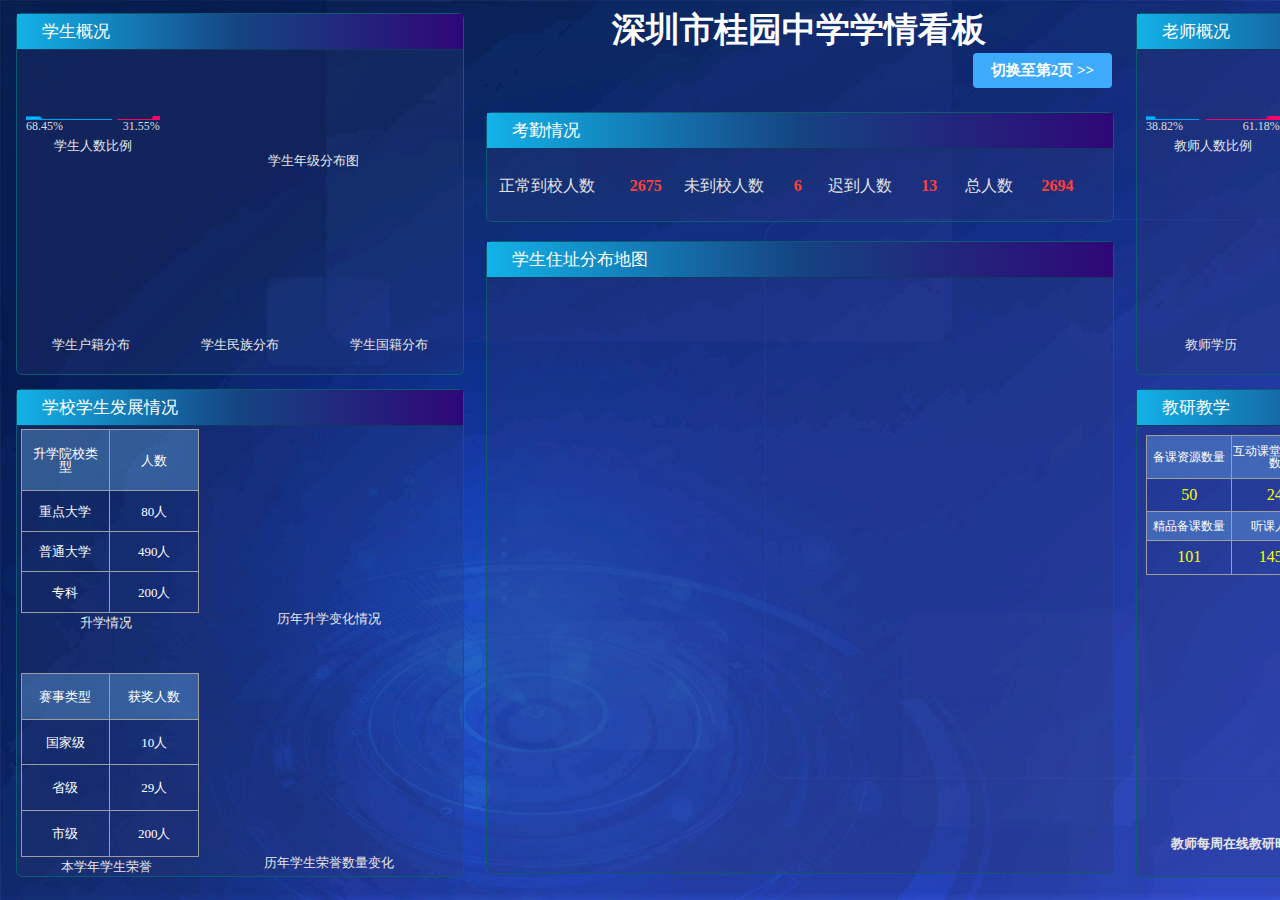
<file: index.html>
<!DOCTYPE html>
<html lang="en">
<head>
	<meta charset="UTF-8">
	<title>教育大数据看板</title>
	<link rel="stylesheet" type="text/css" href="css/base.css">
	<link rel="stylesheet" type="text/css" href="css/index.css?v=1.20">
	<link rel="stylesheet" href="css/swiper.min.css">
	<style>
		body .layui-layer{background-color: rgba(36, 53, 132, 0.92);border: 1px solid #0f5a73;
			border-top:none;border-radius: 6px;}
		body .layui-layer-page .layui-layer-content{overflow: visible;}
	</style>
</head>
<body>
	<div class="yc_num">
		<div class="yc_num_mar">
			<div class="yc_num_left">

				<div class="main-box">
					<h4 class="main-title">学生概况</h4>
					<div class="user_bl_mar" onclick="showCharts(1)">
						<ul>
							<li></li>
							<li></li>
							<li></li>
							<li></li>
							<li></li>
							<li></li>
							<li></li>
							<li class="nv"></li>
							<li class="nv"></li>
							<li class="nv"></li>
						</ul>
						<div>
							<div class="user_bl_left
							">
								68.45%
							</div>
							<div class="user_bl_right">
								31.55%
							</div>
						</div>
						<h5 class="chart-title">学生人数比例</h5>
					</div>
					<div class="user_grade_num">
						<div id="main2" class=""></div>
						<h5 class="chart-title">学生年级分布图</h5>
					</div>
					<div class="student-nation-cont">
						<ul class="nation-cont">
							<li>
								<div class="nation-chart" id="main11">

								</div>
								<h5 class="chart-title">学生户籍分布</h5>
							</li>
							<li>
								<div class="nation-chart" id="main12">

								</div>
								<h5 class="chart-title">学生民族分布</h5>
							</li>
							<li>
								<div class="nation-chart" id="main13">

								</div>
								<h5 class="chart-title">学生国籍分布</h5>
							</li>
						</ul>
					</div>
					<div class="student-alert-box" style="display: none;">
						<div class="alert-row">
							<div class="chart-box" id="main19"></div>
							<h5 class="chart-title">历年学生入学人数</h5>
						</div>
						<ul class="alert-row">
							<li>
								<div class="chart-box" id="main20"></div>
								<h5 class="chart-title">历年学生转学人数</h5>
							</li>
							<li>
								<table>
									<tbody>
									<tr>
										<td style="width: 22px;">1.</td>
										<td>益田中学</td>
										<td style="width:30px;">26人</td>
									</tr>
									<tr>
										<td>2.</td>
										<td>梅林中学</td>
										<td>16人</td>
									</tr>
									<tr>
										<td>3.</td>
										<td>北大附校</td>
										<td>11人</td>
									</tr>
									<tr>
										<td>4.</td>
										<td>南头中学</td>
										<td>9人</td>
									</tr>
									<tr>
										<td>5.</td>
										<td>福田中学</td>
										<td>3人</td>
									</tr>
									</tbody>
								</table>
								<h5 class="chart-title">今年转入学校排名</h5>
							</li>
							<li>
								<table>
									<tbody>
									<tr>
										<td style="width: 22px;">1.</td>
										<td>红岭中学</td>
										<td style="width: 30px;">21人</td>
									</tr>
									<tr>
										<td>2.</td>
										<td>深大附中</td>
										<td>17人</td>
									</tr>
									<tr>
										<td>3.</td>
										<td>布吉中学</td>
										<td>12人</td>
									</tr>
									<tr>
										<td>4.</td>
										<td>新安中学</td>
										<td>9人</td>
									</tr>
									<tr>
										<td>5.</td>
										<td>梅林中学</td>
										<td>6人</td>
									</tr>
									</tbody>
								</table>
								<h5 class="chart-title">今年转出学校排名</h5>
							</li>
						</ul>
					</div>




				</div>
				<div class="main-box study-state-box">
					<h4 class="main-title">学校学生发展情况</h4>
					<div class="state-cont dis-flex" style="padding-bottom: 25px;">
                        <div class="chart-cont col-40">
                            <div class="chart-box">
                                <table>
                                    <tbody>
                                    <tr>
                                        <td>升学院校类型</td>
                                        <td>人数</td>
                                    </tr>
                                    <tr>
                                        <td>重点大学</td>
                                        <td>80人</td>
                                    </tr>
                                    <tr>
                                        <td>普通大学</td>
                                        <td>490人</td>
                                    </tr>
                                    <tr>
                                        <td>专科</td>
                                        <td>200人</td>
                                    </tr>
                                    </tbody>
                                </table>

                            </div>
                            <h5 class="chart-title">升学情况</h5>
                        </div>
                        <div class="chart-cont col-60">
                            <div class="chart-box" id="main4"></div>
                            <h5 class="chart-title">历年升学变化情况</h5>
                        </div>

					</div>
                    <div class="state-cont dis-flex">
                        <div class="chart-cont col-40">
                            <div class="chart-box">
                                <table>
                                    <tbody>
                                    <tr>
                                        <td>赛事类型</td>
                                        <td>获奖人数</td>
                                    </tr>
                                    <tr>
                                        <td>国家级</td>
                                        <td>10人</td>
                                    </tr>
                                    <tr>
                                        <td>省级</td>
                                        <td>29人</td>
                                    </tr>
                                    <tr>
                                        <td>市级</td>
                                        <td>200人</td>
                                    </tr>
                                    </tbody>
                                </table>

                            </div>
                            <h5 class="chart-title">本学年学生荣誉</h5>
                        </div>
                        <div class="chart-cont col-60">
                            <div class="chart-box" id="main5"></div>
                            <h5 class="chart-title">历年学生荣誉数量变化</h5>
                        </div>

                    </div>
				</div>
				
			</div>
			<div class="yc_num_middle">
				<h3>
					<p class="title">
						深圳市桂园中学学情看板
					</p>
					<p class="time"></p>
					<a href="index2.html" class="jump-btn">切换至第2页 >></a>
				</h3>

				<div class="main-box attendance">
					<h4 class="main-title">考勤情况</h4>
					<ul class="attend-cont">
						<li>正常到校人数 <span class="num">2675</span></li>
						<li>未到校人数 <span class="num">6</span></li>
						<li>迟到人数 <span class="num">13</span></li>
						<li>总人数 <span class="num">2694</span></li>
					</ul>
				</div>

				<div class="main-box student-area">
					<h4 class="main-title">学生住址分布地图</h4>
					<div id="main1" ></div>
				</div>

			</div>
			<div class="yc_num_right">
				<div class="main-box user_bl">
					<h4 class="main-title">老师概况</h4>
					<div class="user_bl_mar" onclick="showCharts(2)">
						<ul>
							<li></li>
							<li></li>
							<li></li>
							<li></li>
							<li class="nv"></li>
							<li class="nv"></li>
							<li class="nv"></li>
							<li class="nv"></li>
							<li class="nv"></li>
							<li class="nv"></li>
						</ul>
						<div>
							<div class="user_bl_left">38.82%</div>
							<div class="user_bl_right">61.18%</div>
						</div>
						<h5 class="chart-title">教师人数比例</h5>
					</div>
					<div class="user_grade_num">
						<div id="main3"></div>
						<h5 class="chart-title">教师各年级人数分布图</h5>
					</div>
					<div class="teacher-study">
						<ul class="teacher-cont">
							<li>
								<div class="chart-box" id="main16"></div>
								<h5 class="chart-title">教师学历</h5>
							</li>
							<li>
								<div class="chart-box" id="main17"></div>
								<h5 class="chart-title">教师职称</h5>
							</li>
							<li>
								<div class="chart-box" id="main18"></div>
								<h5 class="chart-title">教师年龄</h5>
							</li>

						</ul>
					</div>
					<div class="teacher-alert-box" style="display: none;">
						<div id="main14" class="chart-box"></div>
						<h5 class="chart-title">历年教师数量变化图</h5>
					</div>

				</div>


				<div class="main-box study-state-box">
					<h4 class="main-title">教研教学</h4>
					<table class="teacher-table">
						<tbody>
							<tr class="title">
								<td>备课资源数量</td>
								<td>互动课堂使用次数</td>
								<td>上传微视频数量</td>
								<td>举办大赛次数</td>
								<td>协同备课次数</td>
							</tr>
							<tr class="number">
								<td>50</td>
								<td>24</td>
								<td>187</td>
								<td>4</td>
								<td>5</td>
							</tr>
							<tr class="title">
								<td>精品备课数量</td>
								<td>听课人数</td>
								<td>浏览人数</td>
								<td>参赛人数</td>
								<td>远程教研次数</td>
							</tr>
							<tr class="number">
								<td>101</td>
								<td>1455</td>
								<td>18067</td>
								<td>264</td>
								<td>15</td>
							</tr>
						</tbody>
					</table>
					<ul class="teacher-chart">
						<li>
							<div id="main10" class="chart-box"></div>
							<h5 class="chart-title">教师每周在线教研时长统计</h5>
						</li>
						<li>
							<div id="main15" class="chart-box"></div>
							<h5 class="chart-title">学科资源数量</h5>
						</li>

					</ul>


                    <div class="teach-table-alert" style="display: none">
                        <div id="main6" class="chart-box"></div>
                        <h5 class="chart-title">历年教师数量变化图</h5>
                    </div>

				</div>
			</div>
		</div>
	</div>
	<script src="js/jquery-1.10.2.min.js"></script>
	<script src="js/echarts.min.js"></script>
	<script src="js/swiper.min.js"></script>
	<script src="http://api.map.baidu.com/api?v=2.0&ak=CMkYfldHptoRDFqpni6AO2yuxoHceOVs"></script>
	<script src="http://api.map.baidu.com/library/Heatmap/2.0/src/Heatmap_min.js"></script>
	<script src="js/index.js?v=1.3"></script>
	<script src="js/shijian.js"></script>
	<script src="js/layer/layer.js"></script>

</body>
</html>
</file>
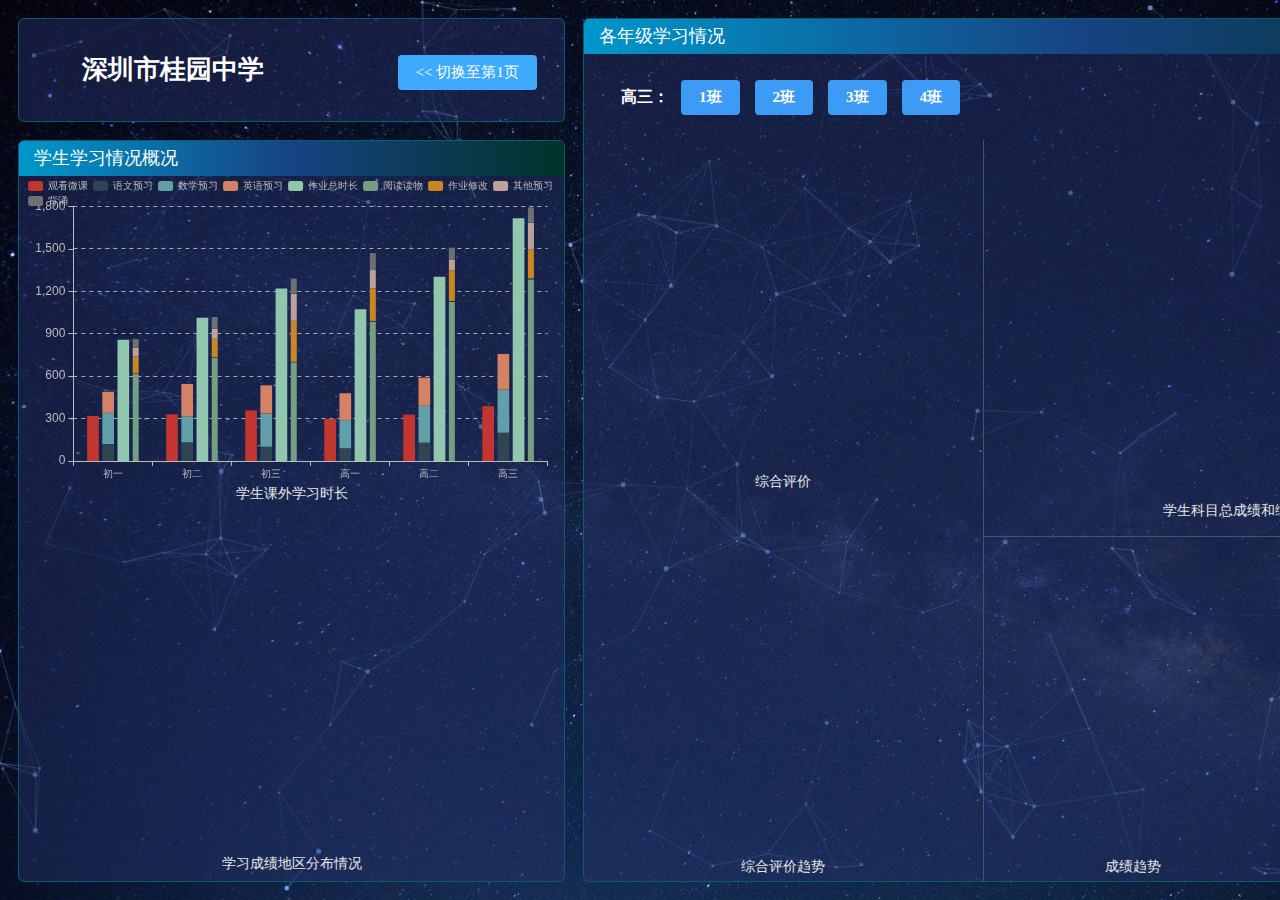
<file: index2.html>
<!DOCTYPE html>
<html lang="en">
<head>
    <meta charset="UTF-8">
    <title>教育大数据看板</title>
    <link rel="stylesheet" type="text/css" href="css/base.css">
    <link rel="stylesheet" type="text/css" href="css/index2.css?v=1.20">
    <link rel="stylesheet" href="css/swiper.min.css">
    <link rel="stylesheet" href="css/font/iconfont.css">
    <style>
        body .layui-layer{ background: #315182 url(img/bg2.jpg) no-repeat ;
            background-size: cover;border: 1px solid #0f5a73; border-radius: 6px;}
        body .layui-layer-page .layui-layer-content{overflow: visible;}
    </style>
</head>
<body>

<div class="container dis-flex">
    <div class="index2-left">
        <div class="area-box top-box">
            <div class="logo-box">
                <div class="logo"><!--<img src="img/school_logo.jpg" alt="">--></div>
                <h2 class="school-name">深圳市桂园中学</h2>
                <a href="index.html" class="jump-btn">&lt;&lt; 切换至第1页</a>
            </div>
        </div>
        <div class="area-box bottom-box">
            <div class="total-study">
                <h4 class="area-title">学生学习情况概况</h4>
                <div class="chart-cont">
                    <div class="chart-box" id="main001"></div>
                    <h5 class="chart-title">学生课外学习时长</h5>
                </div>
                <div class="chart-cont">
                    <div class="chart-box" id="main002"></div>
                    <h5 class="chart-title">学习成绩地区分布情况</h5>
                </div>
            </div>
        </div>
    </div>
    <div class="index2-right">
        <!--<div class="area-box top-box">
            <div class="attendance">
                <h4 class="area-title">考勤情况</h4>
                <ul class="attend-cont">
                    <li>出退勤情况 <span class="num">675/681</span></li>
                    <li>考勤异常报警 <span class="num">6</span></li>
                    <li>请假原因汇总 <span class="num">4</span></li>
                </ul>
            </div>
        </div>-->



        <div class="area-box bottom-box">
            <div class="grade-box">
                <h4 class="area-title">各年级学习情况</h4>
                <div class="grade-row dis-flex">
                    <h4 class="grade-name">高三：</h4>
                    <span class="class-btn">1班</span>
                    <span class="class-btn">2班</span>
                    <span class="class-btn">3班</span>
                    <span class="class-btn">4班</span>

                </div>
                <div class="row dis-flex" style="height:46%;">
                    <div class="chart-cont  col-40">
                        <div class="chart-box" id="main003"></div>
                        <h5 class="chart-title" style="margin-top: -40px;">综合评价</h5>
                    </div>
                    <div class="chart-cont  col-60" style="border-bottom: 1px solid #43546d;">
                        <div class="chart-box" id="main007"></div>
                        <h5 class="chart-title" style="margin-top: -10px;">学生科目总成绩和综合评价成绩分布图</h5>
                    </div>

                </div>
                <div class="row dis-flex">
                    <div class="chart-cont col-40">
                        <div class="chart-box">
                            <div class="swiper-container swiper1">
                                <div class="swiper-wrapper">
                                    <div class="swiper-slide" id="main00501"></div>
                                    <div class="swiper-slide" id="main00502"></div>
                                    <div class="swiper-slide" id="main00503"></div>
                                </div>
                            </div>

                        </div>
                        <h5 class="chart-title">综合评价趋势</h5>
                    </div>

                    <div class="chart-cont col-30">
                        <div class="chart-box" id="main00401"></div>
                        <h5 class="chart-title">成绩趋势</h5>
                    </div>
                    <div class="chart-cont col-30" style="border-left: 0 none;">
                        <div class="chart-box" id="main006"></div>
                        <h5 class="chart-title">成绩趋势</h5>
                    </div>

                </div>

            </div>


            <!--老师弹框-->
            <div class="teacher-alert" style="display: none;">

                <h3 class="alert-title">明星教师</h3>
                <div class="teacher-detail dis-flex">
                    <div class="teacher-head">
                        <div><img src="img/teacher.jpg" alt=""></div>
                        <p><span class="teacher-name">吴崇刚</span></p>
                    </div>
                    <div class="teacher-work">
                        <p><span>任教科目：</span><b>数学</b></p>
                        <p><span>职称：</span><b>一级教师</b></p>
                        <div class="teacher-course dis-flex">
                            <span>代课班级：</span>
                            <div class="dis-flex">
                                <i class="class-btn">高三3班</i>
                                <i class="class-btn">高三4班</i>
                            </div>

                        </div>
                    </div>
                    <div class="teacher-play">
                        <div class="file-list">
                            <div class="file-num">上传资源 <span>16</span> 个</div>
                            <div class="file-name">
                                <p>数学兴趣教学研究方案1.pdf</p>
                                <p>数学课堂教学研究.pdf</p>
                                <p>数学教学研究方案2.pdf</p>
                            </div>
                        </div>
                        <div class="teacher-video">直播 5 场，13 小时</div>
                    </div>
                    <div class="teacher-comment">
                        <ul class="comment-box dis-flex">
                            <li>老师上课诙谐有趣，他善于用凝练的语言将复杂难于理解的过程公式清晰、明确的表达出来。十分有利于同学们在较短时间内掌握课堂内容。
                                授课时重点突出，合理使用各种教学形式，比如在重点讲解某一部分时，为了能够确保学生听懂，充分利用黑板推理，演算比较清晰，易于让学生接受的特点。
                                老师治学严谨，要求严格，能深入了解学生的学习和生活状况，循循善诱，老师能虚心并广泛听取学生的意见和反馈信息，做到及时修正和调整自己的教学。
                            </li>
                        </ul>
                        <h5 class="chart-title">教师评价</h5>
                    </div>

                </div>

                <div class="teacher-cont dis-flex">
                    <div class="award">
                        <h4>获得奖项或称号：</h4>
                        <p>2018年 全国优秀教室称号</p>
                        <p>2018年 省级数学优秀教师</p>
                        <p>2017年 省级数学教学比赛一等奖</p>
                        <p>2017年 市级数学教师带头人</p>
                    </div>
                    <div class="teacher-chart dis-flex">
                        <div class="chart-cont">
                            <div class="chart-box" id="main0"></div>
                            <h5 class="chart-title">成绩趋势</h5>
                        </div>
                        <div class="chart-cont">
                            <div class="chart-box" id="main1"></div>
                            <h5 class="chart-title">成绩趋势</h5>
                        </div>
                    </div>

                </div>
            </div>



            <!--班级详情弹框-->
            <div class="alert-box class-alert" style="display: none;">
                <h3 class="alert-title">高三3班学生学习情况</h3>
                <div class="row dis-flex">
                    <div class="chart-cont col-33 dis-flex">

                        <ul class="attend-cont">
                            <li class="dis-flex"><span>正常到校人数：</span><b class="num">54</b></li>
                            <li class="dis-flex"><span>未到校人数：</span><b class="num">1</b></li>
                            <li class="dis-flex"><span>迟到人数：</span><b class="num">1</b></li>
                            <li class="dis-flex"><span>总人数：</span><b class="num">56</b></li>
                        </ul>
                        <ul class="teacher-list">
                            <li class="dis-flex"><span>班主任：</span><b class="teacher-name">薛晋栋</b></li>
                            <li class="dis-flex"><span>语文老师：</span><b class="teacher-name">薛晋栋</b></li>
                            <li class="dis-flex"><span>数学老师：</span><b class="teacher-name">吴崇刚</b></li>
                            <li class="dis-flex"><span>英语老师：</span><b class="teacher-name">刘莎</b></li>
                            <li class="dis-flex"><span>物理老师：</span><b class="teacher-name">杨绪文</b></li>
                            <li class="dis-flex"><span>化学老师：</span><b class="teacher-name">冯林芳</b></li>
                            <li class="dis-flex"><span>生物老师：</span><b class="teacher-name">柴碧云</b></li>

                        </ul>
                    </div>
                    <div class="chart-cont col-33" style="background-color:rgba(17, 79, 142, 0.6);">
                        <div class="chart-box" id="main2"></div>
                        <h5 class="chart-title">综合评价</h5>
                    </div>
                    <div class="chart-cont col-33" style="background-color:rgba(0, 162, 153, 0.6);">
                        <div class="chart-box" id="main3"></div>
                        <h5 class="chart-title">班级成绩</h5>
                    </div>
                    <div class="chart-cont col-50 class-grade-box">
                        <div class="chart-box" id="main4"></div>
                        <h5 class="chart-title">成绩分布</h5>
                    </div>
                </div>
                <div class="row dis-flex">
                    <div class="chart-cont col-33">
                        <div class="chart-box" id="main5"></div>
                        <h5 class="chart-title">成绩趋势</h5>
                    </div>
                    <div class="chart-cont col-33">
                        <div class="chart-box" id="main6"></div>
                        <h5 class="chart-title">成绩趋势</h5>
                    </div>
                    <div class="chart-cont col-33">
                        <div class="chart-box" id="main7"></div>
                        <h5 class="chart-title">成绩趋势</h5>
                    </div>
                </div>
                <div class="row dis-flex">
                    <div class="chart-cont  col-33">
                        <div class="chart-box" id="main8"></div>
                        <h5 class="chart-title">预习时间</h5>
                    </div>
                    <div class="chart-cont  col-33">
                        <div class="chart-box" id="main9"></div>
                        <h5 class="chart-title">微课观看时间</h5>
                    </div>
                    <div class="chart-cont  col-33">
                        <div class="chart-box" id="main10"></div>
                        <h5 class="chart-title">作业完成时间</h5>
                    </div>
                    <div class="chart-cont  col-50">
                        <div class="chart-box" id="main11"></div>
                        <h5 class="chart-title">作业完成正确率变化情况</h5>
                    </div>
                </div>
                <div class="row class-student">
                    <ul>
                        <li>
                            <i class="iconfont icon-xuesheng2"></i>
                            <p>宋俊达</p>
                        </li>
                        <li>
                            <i class="iconfont icon-xuesheng2"></i>
                            <p>姚开心</p>
                        </li>
                        <li>
                            <i class="iconfont icon-xuesheng2"></i>
                            <p>武金涛</p>
                        </li>
                        <li>
                            <i class="iconfont icon-xuesheng2"></i>
                            <p>吉心瑶</p>
                        </li>
                        <li>
                            <i class="iconfont icon-xuesheng2"></i>
                            <p>许崇勃</p>
                        </li>
                        <li>
                            <i class="iconfont icon-xuesheng2"></i>
                            <p>郭虹宇</p>
                        </li>
                        <li>
                            <i class="iconfont icon-xuesheng2"></i>
                            <p>王宇珩</p>
                        </li>
                        <li>
                            <i class="iconfont icon-xuesheng2"></i>
                            <p>杨坤</p>
                        </li>
                        <li>
                            <i class="iconfont icon-xuesheng2"></i>
                            <p>王钊月</p>
                        </li>
                        <li>
                            <i class="iconfont icon-xuesheng2"></i>
                            <p>李典宇</p>
                        </li>
                        <li>
                            <i class="iconfont icon-xuesheng2"></i>
                            <p>雷钦尧</p>
                        </li>
                        <li>
                            <i class="iconfont icon-xuesheng2"></i>
                            <p>董林凡</p>
                        </li>
                        <li>
                            <i class="iconfont icon-xuesheng2"></i>
                            <p>梁智轩</p>
                        </li>
                        <li>
                            <i class="iconfont icon-xuesheng2"></i>
                            <p>李晶</p>
                        </li>
                        <li>
                            <i class="iconfont icon-xuesheng2"></i>
                            <p>常茹月</p>
                        </li>
                        <li>
                            <i class="iconfont icon-xuesheng2"></i>
                            <p>李旭杰</p>
                        </li>
                        <li>
                            <i class="iconfont icon-xuesheng2"></i>
                            <p>马一鸣</p>
                        </li>
                        <li>
                            <i class="iconfont icon-xuesheng2"></i>
                            <p>刘晨</p>
                        </li>
                        <li>
                            <i class="iconfont icon-xuesheng2"></i>
                            <p>杨博尧</p>
                        </li>
                        <li>
                            <i class="iconfont icon-xuesheng2"></i>
                            <p>刘子瑞</p>
                        </li>
                        <li>
                            <i class="iconfont icon-xuesheng2"></i>
                            <p>王艺蓉</p>
                        </li>
                        <li>
                            <i class="iconfont icon-xuesheng2"></i>
                            <p>张栩</p>
                        </li>
                        <li>
                            <i class="iconfont icon-xuesheng2"></i>
                            <p>姚若辰</p>
                        </li>
                        <li>
                            <i class="iconfont icon-xuesheng2"></i>
                            <p>仇一涵</p>
                        </li>
                        <li>
                            <i class="iconfont icon-xuesheng2"></i>
                            <p>赵博元</p>
                        </li>
                        <li>
                            <i class="iconfont icon-xuesheng2"></i>
                            <p>魏士杰</p>
                        </li>
                        <li>
                            <i class="iconfont icon-xuesheng2"></i>
                            <p>崔豪</p>
                        </li>
                        <li>
                            <i class="iconfont icon-xuesheng2"></i>
                            <p>王伊婷</p>
                        </li>
                        <li>
                            <i class="iconfont icon-xuesheng2"></i>
                            <p>张诗雯</p>
                        </li>
                        <li>
                            <i class="iconfont icon-xuesheng2"></i>
                            <p>王奥佳</p>
                        </li>
                        <li>
                            <i class="iconfont icon-xuesheng2"></i>
                            <p>张启帆</p>
                        </li>
                        <li>
                            <i class="iconfont icon-xuesheng2"></i>
                            <p>李揽月</p>
                        </li>
                        <li>
                            <i class="iconfont icon-xuesheng2"></i>
                            <p>冯亚轩</p>
                        </li>
                        <li>
                            <i class="iconfont icon-xuesheng2"></i>
                            <p>赵思越</p>
                        </li>
                        <li>
                            <i class="iconfont icon-xuesheng2"></i>
                            <p>马嗣茜</p>
                        </li>
                        <li>
                            <i class="iconfont icon-xuesheng2"></i>
                            <p>冯永钢</p>
                        </li>
                        <li>
                            <i class="iconfont icon-xuesheng2"></i>
                            <p>刘涑亭</p>
                        </li>
                        <li>
                            <i class="iconfont icon-xuesheng2"></i>
                            <p>曹之睿</p>
                        </li>
                        <li>
                            <i class="iconfont icon-xuesheng2"></i>
                            <p>姜振威</p>
                        </li>
                        <li>
                            <i class="iconfont icon-xuesheng2"></i>
                            <p>尚士喆</p>
                        </li>
                        <li>
                            <i class="iconfont icon-xuesheng2"></i>
                            <p>贾诺</p>
                        </li>
                        <li>
                            <i class="iconfont icon-xuesheng2"></i>
                            <p>贾铭杰</p>
                        </li>
                        <li>
                            <i class="iconfont icon-xuesheng2"></i>
                            <p>郭伟恒</p>
                        </li>
                        <li>
                            <i class="iconfont icon-xuesheng2"></i>
                            <p>范政霖</p>
                        </li>
                        <li>
                            <i class="iconfont icon-xuesheng2"></i>
                            <p>张野</p>
                        </li>
                        <li>
                            <i class="iconfont icon-xuesheng2"></i>
                            <p>李明泽</p>
                        </li>
                        <li>
                            <i class="iconfont icon-xuesheng2"></i>
                            <p>薛茜月</p>
                        </li>
                        <li>
                            <i class="iconfont icon-xuesheng2"></i>
                            <p>贾子琪</p>
                        </li>
                        <li>
                            <i class="iconfont icon-xuesheng2"></i>
                            <p>张舒雅</p>
                        </li>
                        <li>
                            <i class="iconfont icon-xuesheng2"></i>
                            <p>侯博博</p>
                        </li>
                        <li>
                            <i class="iconfont icon-xuesheng2"></i>
                            <p>王祎雯</p>
                        </li>
                        <li>
                            <i class="iconfont icon-xuesheng2"></i>
                            <p>吴一凡</p>
                        </li>
                        <li>
                            <i class="iconfont icon-xuesheng2"></i>
                            <p>贾如心</p>
                        </li>

                    </ul>

                </div>
            </div>



            <!--学生详情弹框-->
            <div class="alert-box student-alert" style="display: none;">
                <h3 class="alert-title">高三3班——宋俊达</h3>
                <div class="row dis-flex">
                    <div class="chart-cont col-25">
                        <div class="student-head">
                            <div><img src="img/student.jpg" alt=""></div>
                            <p><span class="student-name">宋俊达</span></p>
                        </div>
                    </div>
                    <div class="chart-cont col-25">
                        <div class="award">
                            <h4>获得奖项：</h4>
                            <p>2018年 全国数学奥林匹克竞赛二等奖</p>
                            <p>2018年 省级物理竞赛一等奖</p>
                            <p>2017年 省级英语演讲一等奖</p>
                            <p>2017年 校级三好学生标兵</p>
                        </div>

                    </div>
                    <div class="chart-cont col-50 student-comment">
                        <ul class="comment-box dis-flex">
                            <li>你机智敏捷，身上洋溢着青春的气息。成绩的提高需要平日的训练，日积月累，循序进步。老师真诚地希望你充分发挥自己的聪明才智，努力开拓学习的深度和广度</li>
                            <li>你为人热情，性格开朗，亦能说会道。对待学习态度端正，上课能够专心听讲。只要一步一个脚印，目标始终如一，你的理想一定能实现。 </li>
                            <li>你思想上积极要求上进，思路开阔，想象丰富，为人诚恳，思维敏捷，有较强的接受能力。你团结同学，尊敬老师，关心别人。</li>
                        </ul>
                        <h5 class="chart-title">学生综合评价评语</h5>
                    </div>
                    <div class="chart-cont col-33 class-grade-box">
                        <div class="chart-box" id="main12"></div>
                        <h5 class="chart-title">综合评价</h5>
                    </div>
                </div>
                <div class="row dis-flex">
                    <div class="chart-cont col-25">
                        <div class="chart-box" id="main13"></div>
                        <h5 class="chart-title">学习成绩</h5>
                    </div>
                    <div class="chart-cont col-25">
                        <div class="chart-box" id="main14"></div>
                        <h5 class="chart-title">成绩趋势</h5>
                    </div>
                    <div class="chart-cont col-25">
                        <div class="chart-box" id="main15"></div>
                        <h5 class="chart-title">成绩趋势</h5>
                    </div>
                    <div class="chart-cont col-25">
                        <div class="chart-box" id="main16"></div>
                        <h5 class="chart-title">成绩趋势</h5>
                    </div>
                </div>
                <div class="row dis-flex">

                    <div class="chart-cont  col-25">
                        <div class="chart-box" id="main17"></div>
                        <h5 class="chart-title">微课观看时间</h5>
                    </div>
                    <div class="chart-cont  col-25">
                        <div class="chart-box" id="main18"></div>
                        <h5 class="chart-title">作业完成时间</h5>
                    </div>
                    <div class="chart-cont  col-25">
                        <div class="chart-box" id="main19"></div>
                        <h5 class="chart-title">作业完成正确率变化情况</h5>
                    </div>
                    <div class="chart-cont  col-50">
                        <div class="chart-box" id="main20"></div>
                        <h5 class="chart-title">预习时间</h5>
                    </div>
                </div>
                <div class="row dis-flex">
                    <div class="chart-cont  col-50">
                        <div class="chart-box" id="main23"></div>
                        <h5 class="chart-title">课堂表现</h5>
                    </div>
                    <div class="chart-cont  col-50">
                        <div class="chart-box" id="main21"></div>
                        <h5 class="chart-title">学业督导评测</h5>
                    </div>
                    <div class="chart-cont  col-66">
                        <div class="chart-box" id="main22"></div>
                        <h5 class="chart-title">学生学业督导曲线图</h5>
                    </div>

                </div>
            </div>









        </div>




    </div>
</div>






<script src="js/jquery-1.10.2.min.js"></script>
<script src="js/echarts.min.js"></script>
<script src="js/swiper.min.js"></script>
<script src="http://api.map.baidu.com/api?v=2.0&ak=CMkYfldHptoRDFqpni6AO2yuxoHceOVs"></script>
<script src="http://api.map.baidu.com/library/Heatmap/2.0/src/Heatmap_min.js"></script>
<script src="js/index2.js?v=1.3"></script>
<script src="js/layer/layer.js"></script>


</body>
</html>
</file>
<file: css/base.css>
@charset "utf-8";
/*
    Document   : CSS样式初始化
    Created on : 2013. 8. 6,15:41:00
    Author     :
    Description:
        CSS样式表的初始化，全局样式设置。部分样式属性请根据具体页面重置其属性
        导入方式：<link href="css/common.css" rel="stylesheet" type="text/css" />
*/
/* reset */
body,div,dl,dt,dd,ul,ol,li,h1,h2,h3,h4,h5,h6,pre,code,form,fieldset,legend,textarea,p,blockquote,th,td,input,select,textarea,button {margin:0;padding:0}  /* 初始化标签在所有浏览器中的margin、padding值 */
fieldset,img {border:0 none}  /* 重置fieldset（表单分组）、图片的边框为0*/
dl,ul,ol,menu,li {list-style:none}   /* 重置类表前导符号为onne,menu在HTML5中有效 */
blockquote, q {quotes: none}   /* 重置嵌套引用的引号类型 */
blockquote:before, blockquote:after,q:before, q:after {content:'';content:none}  /* 重置嵌套引用*/
input,select,textarea,button {vertical-align:middle}  /* 重置表单控件垂直居中*/
button {border:0 none;background-color:transparent;cursor:pointer}  /* 重置表单button按钮效果 */
body {background:#fff}   /* 重置body 页面背景为白色 */
body,th,td,input,select,textarea,button {font-size:12px;line-height:1 ;font-family:"微软雅黑", "黑体","宋体";} /* 重置页面文字属性 */
a {text-decoration:none}  /* 重置链接a标签 */
a:active, a:hover {text-decoration:none}   /* 重置链接a标签的鼠标滑动效果 */
address,caption,cite,code,dfn,em,var {font-style:normal;font-weight:normal}  /* 重置样式标签的样式 */
caption {display:none;}    /* 重置表格标题为隐藏 */
table {width:100%;border-collapse:collapse;border-spacing:0;table-layout:fixed;}    /* 重置table属性 */
img{vertical-align:top}  /* 图片在当前行内的垂直位置 */
 
/* 页面设置 */
 
  /* 取消a标签点击后的虚线框 */
a {outline: none;}  
a:active {star:expression(this.onFocus=this.blur());}
 
 /* 设置页面文字等在拖动鼠标选中情况下的背景色与文字颜色 */
/* 
::selection {color: #fff;background-color: #4C6E78;}    
::-moz-selection {color: #fff;background-color: #4C6E78;} 
*/



/*html5*/
article,aside,dialog,footer,header,section,footer,nav,figure,menu{display:block}




/*彻底格式化*/
html, body, div, span, applet, object, iframe,
h1, h2, h3, h4, h5, h6, p, blockquote, pre,
a, abbr, acronym, address, big, cite, code,
del, dfn, em, font, img, ins, kbd, q, s, samp,
small, strike, strong, sub, sup, tt, var,
b, u, i, center,
dl, dt, dd, ol, ul, li,
fieldset, form, label, legend,
table, caption, tbody, tfoot, thead, tr, th, td {
        margin: 0;
        padding: 0;
        border: 0;
        outline: 0;
        font-size: 100%;
        vertical-align: baseline;
        background: transparent;
}
body {line-height: 1;}
ol, ul {list-style: none;}
blockquote, q {quotes: none;}
blockquote:before, blockquote:after,
q:before, q:after {content: '';content: none;}

/* remember to define focus styles! */
:focus {outline: 0;}

/* remember to highlight inserts somehow! */
ins {text-decoration: none;}
del { text-decoration: line-through;}

/* tables still need 'cellspacing="0"' in the markup */
table {border-collapse: collapse;border-spacing: 0;}

.lf{
	float: left;
}
.rg{
	float: right;
}
.clear{
	both:clear;
}
i,s,b{font-style: normal}
</file>
<file: css/index.css>
html,body{
	font-family: "微软雅黑";
	overflow:hidden;
	background: #315182 url(../img/bg.jpg) no-repeat ;
	background-size: cover;
	height: 100%;
	width: 100%;
	min-width: 1600px;
	min-height: 900px;
	zoom:1;
}
.dis-flex{
	display: -webkit-flex;
	display: flex;
}
.main-title{
	font-size: 17px;
	color: #fff;
	line-height: 35px;
	padding-left: 25px;
	font-weight: 500;
	/*background: rgba(50, 70, 169, 0.2);*/
	background: -webkit-linear-gradient(to right, #12b2e8, #164382, #2f0777); /* Safari 5.1 - 6.0 */
	background: -o-linear-gradient(to right, #12b2e8, #164382, #2f0777); /* Opera 11.1 - 12.0 */
	background: -moz-linear-gradient(to right, #12b2e8, #164382, #2f0777); /* Firefox 3.6 - 15 */
	background: linear-gradient(to right, #12b2e8, #164382, #2f0777);
	border-bottom: 1px solid #0f395d;
}
.chart-title{
	font-size: 13px;
	color: #e6e6e6;
	line-height: 20px;
	font-weight: 500;
	text-align: center;
}
.jump-btn{position: absolute;top:50%;right: 0;color: #fff;font-size:15px;background-color:#3daafc;padding:10px 18px;border-radius: 4px;}
.jump-btn:hover{background-color: #0c88e8;}

/*考勤情况*/
.attendance{
	width: 100%;
	height: 12%;
}
.attendance .attend-cont{
	height: calc(100% - 35px);
	display: -webkit-flex;
	display: flex;
	align-items: center;
	padding: 0 12px;
	color: #e2e2e2;
}
.attendance .attend-cont>li{
	flex-grow: 1;
}
.attendance .attend-cont>li .num{
	color: #ff4038;
	margin-left: 10px;
	cursor: pointer;
}

.yc_num{
	height: 100%;
	width: 100%;
	padding: 0 1%;
}
.yc_num_mar{
	height: 100%;
	width: 100%;
}
.yc_num_left,.yc_num_right{
	height: 100%;
	width: 27.9%;
	float:left;
	position: relative;
}
.yc_num_middle{
	height: 100%;
    width: 39.1%;
    float: left;
    margin: 0 1.5%;
    position: relative;
}
/*.yc_num_left>h4,.yc_num_right h4{
	height:5%;
	padding-top:3%;
	font-weight: 100;
}*/
.yc_num_left .swiper-container .swiper-wrapper .swiper-slide h4{
	font-size: 15px;
	font-weight: 600;
	text-align: center;
	color: #e4e4e4;
}

.yc_num_left>div:nth-of-type(1),.yc_num_right>div:nth-of-type(1){
	height:40%;
	width:100%;
}
.yc_num_left>div:nth-of-type(2),.yc_num_right>div:nth-of-type(2){
	height:54%;
	width:100%;
}
.yc_num_left>div:nth-of-type(3){
	height:30.8%;
	width:100%;
}
.yc_num_right>div:nth-of-type(4){
	height:30.5%;
	width:100%;
	position: relative;
}
.study-state-box{
	height:50%;
	width:100%;
}
.yc_num_middle h3{
	height: 9%;
	width:100%;
	text-align: center;
	position: relative;
}
.yc_num_middle h3 p{
	color: #fff;
	margin-top: 2%;
	font-weight: 100;
}
.yc_num_middle h3 p.title{
	font-weight: 600;
	font-size: 34px;
}
.yc_num_middle h3 p img{
	display: block;
	margin:0 auto;
	width: 50%;
}
.yc_num_middle h3 .time{
	font-size:16px;
	position: absolute;
	bottom: 0;
	right: 0;
	left: 0;
	margin:0 auto;
	text-shadow: 0 0 40px #01b4ff;
}
.yc_num_middle h4 img{
	display: block;
	margin-top: 1%;
	margin-left: 6%;
	height:100%;
}
.user_num{
	height:10%;
	background: url(../img/usernum_bg.png) no-repeat center;
	background-size: 70%;
	margin-top: -2%;
}
.num{
	margin: 0 auto;
    padding: 0;
    overflow: hidden;
    height: 32px;
    line-height: 32px;
    text-align: center;
    font-weight: bold;
    position: relative;
    width: 452px;
    margin-top: 5px;
    top: 29%;
    left: 11%;
}
.num li{
	color: #fff;
	font-size:32px;
	float: left;
    position: absolute;
}
.num li:nth-of-type(2){
	left: 44px!important;
}
.num li:nth-of-type(3){
	left: 88px!important;
}
.num li:nth-of-type(4){
	left: 145px!important;
}
.num li:nth-of-type(5){
	left: 190px!important;
}
.num li:nth-of-type(6){
	left: 233px!important;
}
.num li:nth-of-type(7){
	left: 277px!important;
}
.fw_num{
	width: 100%;
	height: 60%;
	background: #2b3878;
	opacity: 0.15;
	border: 1px solid #00bfff;
	border-radius: 4px;
	margin-top: -1%;	
}
.main-box{
	border: 1px solid #0f5a73;
	border-radius: 6px;
	background: rgba(43, 56, 120, 0.28);
	position: relative;
	margin: 3% 0;
}

.main{
	position: absolute;
	height: 8.3%;
    top: 6.6%;
    left: 39%;
    display: block;
}
#main1{
	width: 100%;
	height:calc(100% - 36px);;
}
.student-area{
	width:100%;
	height:70.1%;
}
.user_grade_num{
	float: left;
	width: 65%;
	height: 38%;
	/*margin: 0 auto;*/
}
#main2,#main3{
	width: 100%;
	height:calc(100% - 36px);
}


.fw_timenum{
	width: 100%;
	height: 18%;
	background: #2b3878;
	opacity: 0.15;
	border: 1px solid #00bfff;
	border-radius: 4px;
	margin-top: -1%;
}
.fw_lynum{
	width: 100%;
	height: 16%;
	background: #2b3878;
	opacity: 0.15;
	border: 1px solid #00bfff;
	border-radius: 4px;
	margin-top: -1%;
}
.teacher_old,.school_resouse,.user_resouse{
	background: #2b3878;
	opacity: 0.15;
	border: 1px solid #00bfff;
	border-radius: 4px;
}
.user_bl h6{
	font-size: 12px;
	color: #a9aab3;
	text-align: center;
	line-height: 6%;
	font-weight: 100;
}
.user_bl_mar{
	float: left;
	height: 15%;
	width: 30%;
	margin: 8% 2%;
	cursor: pointer;
}
.user_bl_mar>div{
	height: 20px;
	width: 100%;
}
.user_bl_mar>div .user_bl_left{
	background: url(../img/nan_bg.png) no-repeat top;
	background-size: 100% 20%;
	width: 64%;
	float: left;
	font-size: 12px;
	color: #dedede;
	line-height: 20px;
}
.user_bl_mar>div .user_bl_right{
	background: url(../img/nv_bg.png) no-repeat top;
	background-size: 100% 20%;
	width: 32%;
	float: right;
	font-size: 12px;
	color: #dedede;
	text-align: right;
	line-height: 20px;
}
.yc_num_right .user_bl_mar>div .user_bl_left{width: 40%;}
.yc_num_right .user_bl_mar>div .user_bl_right{width: 55%;}
.user_bl_mar ul{
	width: 80%;
	height: 50%;
	display: flex;
	margin: 1% auto;
}
.user_bl_mar ul li{
	height: 100%;
	flex:1;
	background: url(../img/nan.png) no-repeat center;
	float: left; 
	background-size: 100% 100%;
	opacity: 0;
}
.user_bl_mar ul .nv{
	background: url(../img/nv.png) no-repeat center;
	background-size: 100% 100%;
}
/*学生国籍，民族  &   老师资历情况*/
.student-nation-cont , .teacher-study{
	float: left;
	width: 100%;
	height: 49%;
	/*background: #275fff;*/
}
.student-nation-cont .nation-cont , .teacher-study .teacher-cont{
	width: 100%;
	height: 100%;
}
.student-nation-cont .nation-cont>li, .teacher-study .teacher-cont>li{
	float: left;
	width: 33.3%;
	height: 100%;
}
.student-nation-cont .nation-cont .nation-chart , .teacher-study .teacher-cont .chart-box{
	height: calc(100% - 35px);
	width: 100%;
	padding: 2%;
}

.user_bl_mar ul li:nth-of-type(1){
	animation: myfirst 0.1s;
	animation-delay: 0s;
	animation-fill-mode:forwards;
}
.user_bl_mar ul li:nth-of-type(2){
	animation: myfirst 0.1s;
	animation-delay: 0.1s;
	animation-fill-mode:forwards;
}
.user_bl_mar ul li:nth-of-type(3){
	animation: myfirst 0.1s;
	animation-delay: 0.2s;
	animation-fill-mode:forwards;
}
.user_bl_mar ul li:nth-of-type(4){
	animation: myfirst 0.1s;
	animation-delay: 0.3s;
	animation-fill-mode:forwards;
}
.user_bl_mar ul li:nth-of-type(5){
	animation: myfirst 0.1s;
	animation-delay: 0.4s;
	animation-fill-mode:forwards;
}
.user_bl_mar ul li:nth-of-type(6){
	animation: myfirst 0.1s;
	animation-delay: 0.5s;
	animation-fill-mode:forwards;
}
.user_bl_mar ul li:nth-of-type(7){
	animation: myfirst 0.1s;
	animation-delay: 0.6s;
	animation-fill-mode:forwards;
}
.user_bl_mar ul li:nth-of-type(8){
	animation: myfirst 0.1s;
	animation-delay: 0.7s;
	animation-fill-mode:forwards;
}
.user_bl_mar ul li:nth-of-type(9){
	animation: myfirst 0.1s;
	animation-delay: 0.8s;
	animation-fill-mode:forwards;
}
.user_bl_mar ul li:nth-of-type(10){
	animation: myfirst 0.1s;
	animation-delay: 0.9s;
	animation-fill-mode:forwards;
}
@keyframes myfirst
{
	from {opacity: 0;}
	to {opacity: 1;}
}

/*学校学生发展情况*/
.study-state-box .state-cont{
	height: 45%;
	width: 100%;
}
.study-state-box .state-cont .chart-cont{
	height: 100%;
}
.study-state-box .state-cont .col-40{
	width: 40%;
}
.study-state-box .state-cont .col-50{
	width: 50%;
}
.study-state-box .state-cont .col-60{
	width: 60%;
}
.study-state-box .state-cont .chart-cont table{
	height: 100%;
	width: 100%;
	border: 1px solid #ddd;
	margin: 2%;

	text-align: center;
}
.study-state-box .state-cont .chart-cont table tr:first-child{
	background: rgba(130, 208, 255, 0.3);
	font-size: 15px;
}
.study-state-box .state-cont .chart-cont table td{
	font-size: 13px;
	color: #fff;
	border: 1px solid #9e9e9e;
	padding: 6px;
	vertical-align: middle;
}

/*学生概况覆盖层*/
.student-alert-box{
	position: absolute;
	width: 100%;
	height: 100%;
	background-color: rgba(36, 53, 132, 0.92);
}
.student-alert-box .alert-row{
	width: 100%;
	height: 50%;
}
.student-alert-box .alert-row>li{
	float: left;
	width: 25%;
	height: 100%;
}
.student-alert-box .alert-row>li:first-child{
	width: 50%;
}
.student-alert-box .alert-row>li table{
	border: 1px solid #ddd;
	width: 96%;
	height:  calc(100% - 35px);
	margin:0 2%;
}
.student-alert-box .alert-row>li table td {
	font-size: 12px;
	color: #fff;
	border: 1px solid #9e9e9e;
	white-space: nowrap;
	vertical-align: middle;
	text-align: center;
}

/* 教学教研情况 */
.teacher-table{
	border: 1px solid #ddd;
	width: 96%;
	height: 140px;
	margin: 2%;
}
.teacher-table td{
	font-size: 12px;
	color: #fff;
	border: 1px solid #9e9e9e;
	padding: 6px 0;
	vertical-align: middle;
	text-align: center;
}
.teacher-table .title{
	background: rgba(130, 208, 255, 0.3);
}
.teacher-table .number td{
	font-size: 16px;
	text-align: center;
	color: #f9ff01;
	cursor: pointer;
}
.teacher-chart{
	height: calc(100% - 201px);
}
.teacher-chart>li{
	float: left;
	width: 50%;
	height: 100%;
}

.teacher-chart>li .chart-box{
	height: calc(100% - 35px);
	width: 100%;
	/*padding: 2%;*/
}
.teacher-chart .chart-title{
	font-weight: 600;
}

.teacher-alert-box,.teach-table-alert{
	width: 100%;
	height: 100%;
}

.chart-box{
	height: calc(100% - 35px);
	width: 100%;
}
</file>
<file: css/index2.css>
*{box-sizing: border-box;}
html,body{
    font-family: "微软雅黑";
    overflow:hidden;
    background: #315182 url(../img/bg2.jpg) no-repeat ;
    background-size: cover;
    height: 100%;
    width: 100%;
    min-width: 1600px;
    min-height: 900px;
    color: #fff;
    zoom:1;
    font-size: 14px;
}

.swiper-container{
    width: 100%;
    height: 100%;
}



.dis-flex{
    display: -webkit-flex;
    display: flex;
}
.chart-title{
    font-size: 14px;
    color: #e6e6e6;
    line-height: 30px;
    font-weight: 500;
    text-align: center;
}
.chart-box{
    height: calc(100% - 30px);
    width: 100%;
}
.container{
    height: 100%;
    width: 100%;
    padding: 18px;
}
.index2-left{
    width: 35%;
    height: 100%;
    position: relative;
    margin-right: 18px;
}
.index2-right{
    /*width: calc(72% - 18px);*/
    width: 64%;
    height: 100%;
    position: relative;
}
.area-box{
    border: 1px solid #0f5a73;
    border-radius: 6px;
    background: rgba(36, 48, 105, 0.49);
    position: relative;
    overflow: hidden;
}
.top-box{
    height: 12%;
    margin-bottom: 18px;
}
.bottom-box{
     height: calc(88% - 18px);
}
.index2-right .bottom-box{
    height: 100%;
}


.index2-left .logo-box{
    display: -webkit-flex;
    display: flex;
    padding: 2%;
    height: 100%;
    position: relative;
}
.index2-left .logo-box .logo{
    height: 100%;
    margin-left: 5%;
    margin-right: 5%;
}
.index2-left .logo-box .logo img{
    height: 100%;
    vertical-align: middle;
}
.index2-left .logo-box .school-name{
    display: -webkit-flex;
    display: flex;
    align-items: center;
    height: 100%;
    font-size: 26px;
    font-weight: 600;
    color: #fff;
}
.jump-btn{position: absolute;top:35%;right: 5%;color: #fff;font-size:15px;background-color:#3daafc;padding:10px 18px;border-radius: 4px;}
.jump-btn:hover{background-color: #0c88e8;}


.area-title{
    color: #fff;
    font-size: 18px;
    font-weight: 500;
    height: 35px;
    line-height: 35px;
    /*border-bottom: 1px solid #0c75c3;*/
    padding-left: 15px;
    background: -webkit-linear-gradient(left, #0097ca, #164382, #013329); /* Safari 5.1 - 6.0 */
    background: -o-linear-gradient(right, #0097ca, #164382, #013329); /* Opera 11.1 - 12.0 */
    background: -moz-linear-gradient(right, #0097ca, #164382, #013329); /* Firefox 3.6 - 15 */
    background: linear-gradient(to right, #0097ca, #164382, #013329);
}

/*考勤情况*/
.attendance{
    width: 100%;
    height: 100%;
}
.attendance .attend-cont{
    height: calc(100% - 35px);
    display: -webkit-flex;
    display: flex;
    align-items: center;
    padding: 0 12px;
}
.attendance .attend-cont>li{
    flex-grow: 1;
}
.attendance .attend-cont>li .num{
    color: #ff4038;
    margin-left: 10px;
    cursor: pointer;
}

/*各班级情况*/


/*
.index2-left .class-box{
    height: calc(100% - 35px);
    padding-top: 20px;
}
.index2-left .class-box >li{
    display: flex;
}
.index2-left .class-box >li:hover{
   background-color:  #103c8e;
}
.index2-left .class-box .class-name{
    width: 160px;
    height: 100%;
    line-height: 66px;
    text-align: center;
}
.index2-left .class-box .class-number{
    width: 100%;
    display: flex;
    align-items: center;
    -webkit-flex-wrap: wrap;
    flex-wrap: wrap;
}
.index2-left .class-box .class-number>li{
    width: 50px;
    height: 66px;
    text-align: center;
    cursor: pointer;
}
.index2-left .class-box .class-number>li:hover i,.index2-left .class-box .class-number>li:hover p{
    color:#00ffba;
}
.index2-left .class-box .class-number>li .iconfont{
    font-size: 40px;
    color: yellow;
}
.index2-left .class-box .class-number>li p{
    font-size: 12px;
    color: #ddd;
    padding-top: 5px;
}
*/


/*index2首页left*/
.index2-left .total-study{
    height: 100%;
}
.index2-left .total-study .chart-cont{
    height: 45%;
}
.index2-left .total-study .chart-cont:last-child{
    height: 50%;
}


/*班级详情*/
.index2-right .grade-box{
    height: 100%;
}
.index2-right .grade-box>.grade-row{
    padding-left: 25px;
    height: 10%;
    align-items: center;
}
.index2-right .grade-box>.grade-row .grade-name{
    font-weight: 600;
    font-size: 16px;
    color: #fdfdfd;
    padding: 4px 12px;
}
.index2-right .grade-box>.grade-row .class-btn{
    font-weight: 600;
    font-size: 15px;
    color: #fdfdfd;
    background-color: #3d9af5;
    padding: 10px 18px;
    margin-right: 15px;
    border-radius: 4px;
    cursor: pointer;
}
.index2-right .grade-box>.grade-row .class-btn:hover{
    color: #dcebfd;
    background-color: #13a08f;
}
.index2-right .grade-box .row{
    height: 40%;
    /*border-bottom: 1px solid #43546d;*/
}
.index2-right .grade-box .row>.chart-cont {
    height: 100%;
    width: 25%;
    border-left: 1px solid #43546d;
}
.index2-right .grade-box .row>.chart-cont:first-child{
    border-left: 0 none;
}
.index2-right .grade-box .row>.chart-cont.col-30 {
    width: 30%;
}
.index2-right .grade-box .row>.chart-cont.col-40 {
    width: 40%;
}
.index2-right .grade-box .row>.chart-cont.col-60 {
    width: 60%;
}

/*.index2-right .teacher-table{
    border: 1px solid #ddd;
    width: 96%;
    height: 100px;
    margin:1% 2%;
}
.index2-right .teacher-table td{
    font-size: 14px;
    color: #fff;
    border: 1px solid #9e9e9e;
    padding: 6px;
    text-align: center;
    vertical-align: middle;
}
.index2-right .teacher-table .course{
    background: rgba(130, 208, 255, 0.3);
}
.index2-right .teacher-table .teacher td{
    font-size: 16px;
    text-align: center;
    color: #ffbe00;
    cursor: pointer;
}
.index2-right .teacher-table .teacher td:hover{
    color: #ff4800;
}*/



/*学生图标列表*/
.index2-right .class-student{
    padding: 12px;
}
.index2-right .class-student>ul{
    display: flex;
    -webkit-flex-wrap: wrap;
    flex-wrap: wrap;
}
.index2-right .class-student>ul>li{
    width: 90px;
    height: 100px;
    text-align: center;
    cursor: pointer;
}
.index2-right .class-student>ul>li:hover .iconfont{
    color: #D400FF;
}
.index2-right .class-student>ul>li .iconfont{
    font-size: 54px;
    color: rgb(0, 218, 255);
}
.index2-right .class-student>ul>li p{
    font-size: 14px;
    color: #ddd;
    padding:3px 0;
    width: 54px;
    margin: 4px auto 0;
    background-color: #268c02;
    border-radius: 4px;
}
.index2-right .class-student>ul>li:hover p{
    background-color: #D400FF;
}




/*老师弹框内容*/
.teacher-alert{
    /*position: absolute;
    top:180px;
    left: 0;*/
    width: 100%;
    height: 100%;
    /*background-color: #1b324a;*/
    /*background: #315182 url(../img/bg2.jpg) no-repeat ;*/
    /*background-size: cover;*/
    padding: 0 15px;
}
.alert-title{
    text-align: center;
    font-size: 24px;
    font-weight: 600;
    color: #fff;
    height: 50px;
    line-height: 50px;
}
.teacher-alert .teacher-detail{
    padding: 1px;
    font-size: 14px;
    /* border-bottom: 1px dashed #8a8a8a; */
    height: 35%;
    align-items: center;
}
.teacher-alert .teacher-detail>div{
    /*height: 100px;*/
}
.teacher-alert .teacher-detail .teacher-head{
    width: 15%;
    text-align: center;
}
.teacher-alert .teacher-detail .teacher-head img{
    height: 160px;
}
.teacher-alert .teacher-detail .teacher-head .teacher-name{
    display: inline-block;
    margin-top: 16px;
    padding: 4px;
    background-color: #15ab82;
    color: #fff;
    border-radius: 4px;
}
.teacher-alert .teacher-detail .teacher-work{
     width: 15%;
 }
.teacher-alert .teacher-detail .teacher-work>p, .teacher-alert .teacher-detail .file-name>p{
    line-height: 30px;
}
.teacher-alert .teacher-detail .teacher-work>p span{
    display: inline-block;
    width: 90px;
    padding-right: 6px;
    text-align: right;
}
.teacher-alert .teacher-detail .teacher-work>p b{
    display: inline-block;
    padding-right: 6px;
}
.teacher-alert .teacher-detail .teacher-play{
    width: 30%;
}
.teacher-alert .teacher-detail .teacher-play .file-list{
    display: flex;
}
.teacher-alert .teacher-detail .teacher-play .file-num{
    width: 30%;
    line-height: 30px;
}
.teacher-alert .teacher-detail .file-name{
    width: 70%;
}
.teacher-alert .teacher-detail .teacher-video{
    margin-top: 10px;
}
.teacher-alert .teacher-comment{
    height:100%;
    width: 40%;
}
.teacher-alert .teacher-comment .comment-box{
    height:calc(100% - 30px);
    padding-right: 12px;
}
.teacher-alert .teacher-comment .comment-box>li{
     width: 80%;
    height:98%;
    line-height: 22px;
    margin-left: 20px;
    background-color: #00a8b7;
    border: 1px dashed #92e62a;
    border-radius: 4px;
    border-bottom-right-radius: 85px;
    padding: 12px;
    margin: 0 auto;
}
.teacher-alert .teacher-comment .comment-box>li:first-child{
    background-color: #4671bd;
}
.teacher-alert .teacher-comment .comment-box>li:nth-child(2){
    background-color: #2b905b;
}



.teacher-alert .teacher-course{
    /*padding: 0 0 15px 70px;*/
    font-size: 15px;
    /*height: 10%;*/
    /*align-items: center;*/
    /*border-bottom: 1px dashed #8a8a8a;*/
    margin-top: 8px;
}
.teacher-alert .teacher-course>span{
    width: 40%;
    text-align: right;
}
.teacher-alert .teacher-course>div{

    flex-wrap:wrap;
}
.teacher-alert .teacher-course i{
    margin:0 10px 10px 0;
    padding: 5px 7px;
    background-color: #1E9FFF;
    border-radius: 4px;
    cursor: pointer;
}
.teacher-alert .teacher-course i:hover{
    background-color: #15ab82;
 }
.teacher-alert .teacher-cont{
    height:50%;
    padding-top: 35px;
}
.teacher-alert .teacher-cont .award{
    height:100%;
    width: 30%;
    padding: 40px 10px 10px 70px;
}

.teacher-alert .teacher-cont .award h4{
    font-size: 16px;
    margin-bottom: 15px;
}
.teacher-alert .teacher-cont .award p{
    font-size: 15px;
    padding-left: 40px;
    line-height: 35px;
}
.teacher-alert .teacher-cont .teacher-chart{
    height:100%;
    width: 70%;
}
.teacher-alert .teacher-cont .teacher-chart .chart-cont{
    height:100%;
    width: 50%;
}


.alert-box{
    /*position: absolute;
    top: 0;
    left: 0;*/
    width: 100%;
    height: 100%;
    background: #315182 url(../img/bg.png) no-repeat ;
    background-size: cover;
}
.alert-box .row{
    height: 25%;
    border-bottom: 1px solid #43546d;
}
.alert-box .row:last-child{
    border-bottom: none;
}

.alert-box .row>.chart-cont{
    height: 100%;
    width: 25%;
    border-right: 1px solid #43546d;
}
.alert-box .row>.chart-cont:last-child{
    border-right: none;
}
.alert-box .row>.chart-cont.col-25{
    width: 25%;
}
.alert-box .row>.chart-cont.col-33{
    width: 33%;
}
.alert-box .row>.chart-cont.col-50{
    width: 50%;
}
.alert-box .row>.chart-cont.col-66{
    width: 66.67%;
}
.alert-box .row.class-student{height: 20%;}
.alert-box .class-student>ul>li{
    width: 60px;
    height: 60px;
}
.alert-box .class-student>ul>li:hover .iconfont{
    color: #D400FF;
}
.alert-box .class-student>ul>li .iconfont{
    font-size: 36px;
}
.alert-box .class-student>ul>li p{
    font-size: 12px;
    padding:3px 0;
    width: 44px;
    margin: 2px auto 0;
}

.attend-cont{
    width: 45%;
    height: 90%;
    padding-top: 10%;
    border-right: 1px solid #908b8b
}
.attend-cont>li{
    align-items: center;
    font-size: 15px;
    line-height: 28px;
}
.attend-cont>li span{
    width: 70%;
    text-align: right;
    padding-right: 5px;
}
.attend-cont>li .num{
    width: 30%;
    color:#ff4800;
    cursor: pointer;
}
.alert-box .chart-cont .teacher-list{
    width: 55%;
}
.alert-box .chart-cont .teacher-list>li{
    align-items: center;
    font-size: 15px;
    line-height: 28px;
}
.alert-box .chart-cont .teacher-list>li:first-child{
    font-size: 17px;
    margin-bottom: 5px;
}
.alert-box .chart-cont .teacher-list>li span{
     width: 50%;
    text-align: right;
    padding-right: 5px;
 }
.alert-box .chart-cont .teacher-list>li b{
    width: 50%;
    color:#ffbe00;
    cursor: pointer;
}
.alert-box .chart-cont .teacher-list>li b:hover{
    color:#ff4800;
}


.student-alert .row{
    height: 23.6%;
}
.student-alert .row .student-head{
    text-align: center;
}
.student-alert .row .student-head img{
    height: 150px;

}
.student-alert .row .student-head .student-name{
    display: inline-block;
    margin-top: 20px;
    padding: 4px;
    background-color: #15ab82;
    color: #fff;
    border-radius: 4px;
}
.student-alert .row .award{
    padding: 15px 10px;
    line-height: 25px;
}
.student-alert .row .award h4{
    font-size: 16px;
    margin-bottom: 8px;
}
.student-alert .row .award p{
    font-size: 15px;
    padding-left: 40px;
}


.student-alert .student-comment .comment-box{
    height:calc(100% - 30px);
    padding-right: 12px;
}
.student-alert .student-comment .comment-box>li{
    width: 33%;
    height: 100%;
    line-height: 22px;
    margin-left: 20px;
    background-color: #2b905b;
    border: 1px dashed #92e62a;
    border-radius: 4px;
    border-bottom-right-radius: 85px;
    padding: 12px;
}
.student-alert .student-comment .comment-box>li:first-child{
    background-color: #00a8b7;
}
.student-alert .student-comment .comment-box>li:nth-child(2){
    background-color: #4671bd;
}
</file>
<file: css/font/iconfont.css>
@font-face {font-family: "iconfont";
  src: url('iconfont.eot?t=1525871963654'); /* IE9*/
  src: url('iconfont.eot?t=1525871963654#iefix') format('embedded-opentype'), /* IE6-IE8 */
  url('[data-uri]') format('woff'),
  url('iconfont.ttf?t=1525871963654') format('truetype'), /* chrome, firefox, opera, Safari, Android, iOS 4.2+*/
  url('iconfont.svg?t=1525871963654#iconfont') format('svg'); /* iOS 4.1- */
}

.iconfont {
  font-family:"iconfont" !important;
  font-size:16px;
  font-style:normal;
  -webkit-font-smoothing: antialiased;
  -moz-osx-font-smoothing: grayscale;
}

.icon-xuesheng2:before { content: "\e644"; }

.icon-jiaoyu:before { content: "\e624"; }

.icon-class:before { content: "\e606"; }

.icon-xuesheng:before { content: "\e7c0"; }

.icon-xuesheng3:before { content: "\e657"; }

.icon-jiaoyu1:before { content: "\e615"; }

.icon-stuinfo:before { content: "\e61b"; }

.icon-xuesheng1:before { content: "\e627"; }

.icon-jiaoyu2:before { content: "\e617"; }

.icon-jiaoshi:before { content: "\e630"; }

.icon-jiaoshi1:before { content: "\e691"; }
</file>
